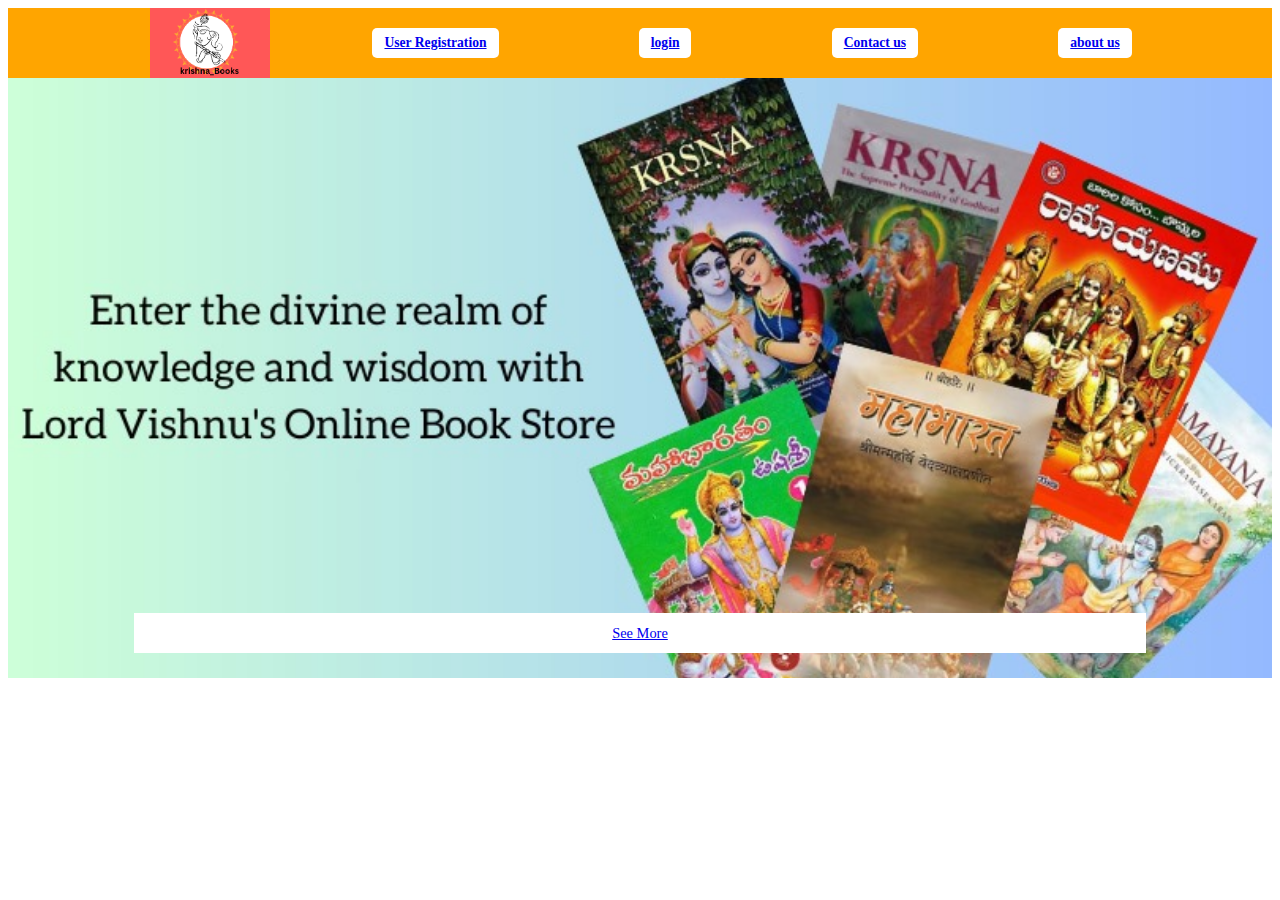
<file: index.html>
<!DOCTYPE html>
<html lang="en">
<head>
    <meta charset="UTF-8">
    <meta name="viewport" content="width=device-width, initial-scale=1.0">
    <title>home-page</title>
    <link rel="stylesheet" href="https://cdnjs.cloudflare.com/ajax/libs/font-awesome/6.5.1/css/all.min.css" integrity="sha512-DTOQO9RWCH3ppGqcWaEA1BIZOC6xxalwEsw9c2QQeAIftl+Vegovlnee1c9QX4TctnWMn13TZye+giMm8e2LwA==" crossorigin="anonymous" referrerpolicy="no-referrer" />
    <link rel="stylesheet"  href="style1.css">
    
</head>
<body>
    <header>
        <div class="nav">
            <div class="nav-logo border">
                <div class="logo"></div>
            </div>   

                 <div class="nav-User border">
                    
                        <a href="http://127.0.0.1:5500/User.html" target="_blank">User Registration</a>
                  
                </div>
                <div class="nav-Login border">
                    <a href="http://127.0.0.1:5500/login.html" target="_blank"> login</a>
                </div>
                <div class="nav-contact border">
                    <a href="http://127.0.0.1:5500/contact.html" target="_blank">Contact us</a>
                    
                    
                </div>
                <div class="about border">
                    <a href="http://127.0.0.1:5500/about-us.html" target="_blank">about us</a>


                </div>
        </div>
        
       <div class="main">
        <div class="main-message">
           <a href="http://127.0.0.1:5500/about-us.html" target="_blank">See More</a>

           
                
            
        </div>
       </div>
    </header>
    
    
</body>
</html>
</file>
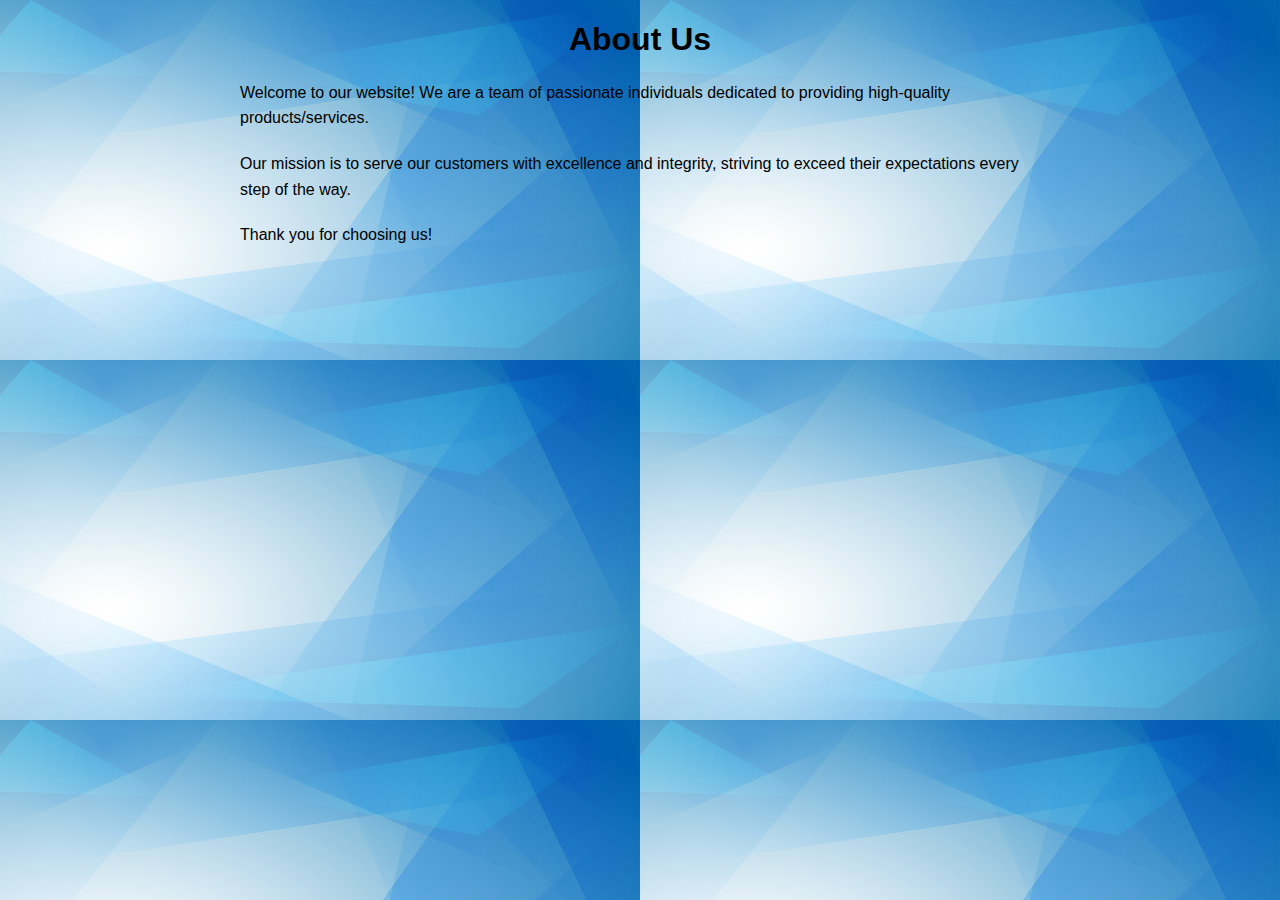
<file: about-us.html>
<!DOCTYPE html>
<html lang="en">
<head>
    <meta charset="UTF-8">
    <meta name="viewport" content="width=device-width, initial-scale=1.0">
    <title>About Us</title>
    <link rel="stylesheet" href="style.css">
</head>
<body background="aboutimg.jpg">
    <div class="container">
        <h1>About Us</h1>
        <p>Welcome to our website! We are a team of passionate individuals dedicated to providing high-quality products/services.</p>
        <p>Our mission is to serve our customers with excellence and integrity, striving to exceed their expectations every step of the way.</p>
        <p>Thank you for choosing us!</p>
    </div>
</body>
</html>
</file>
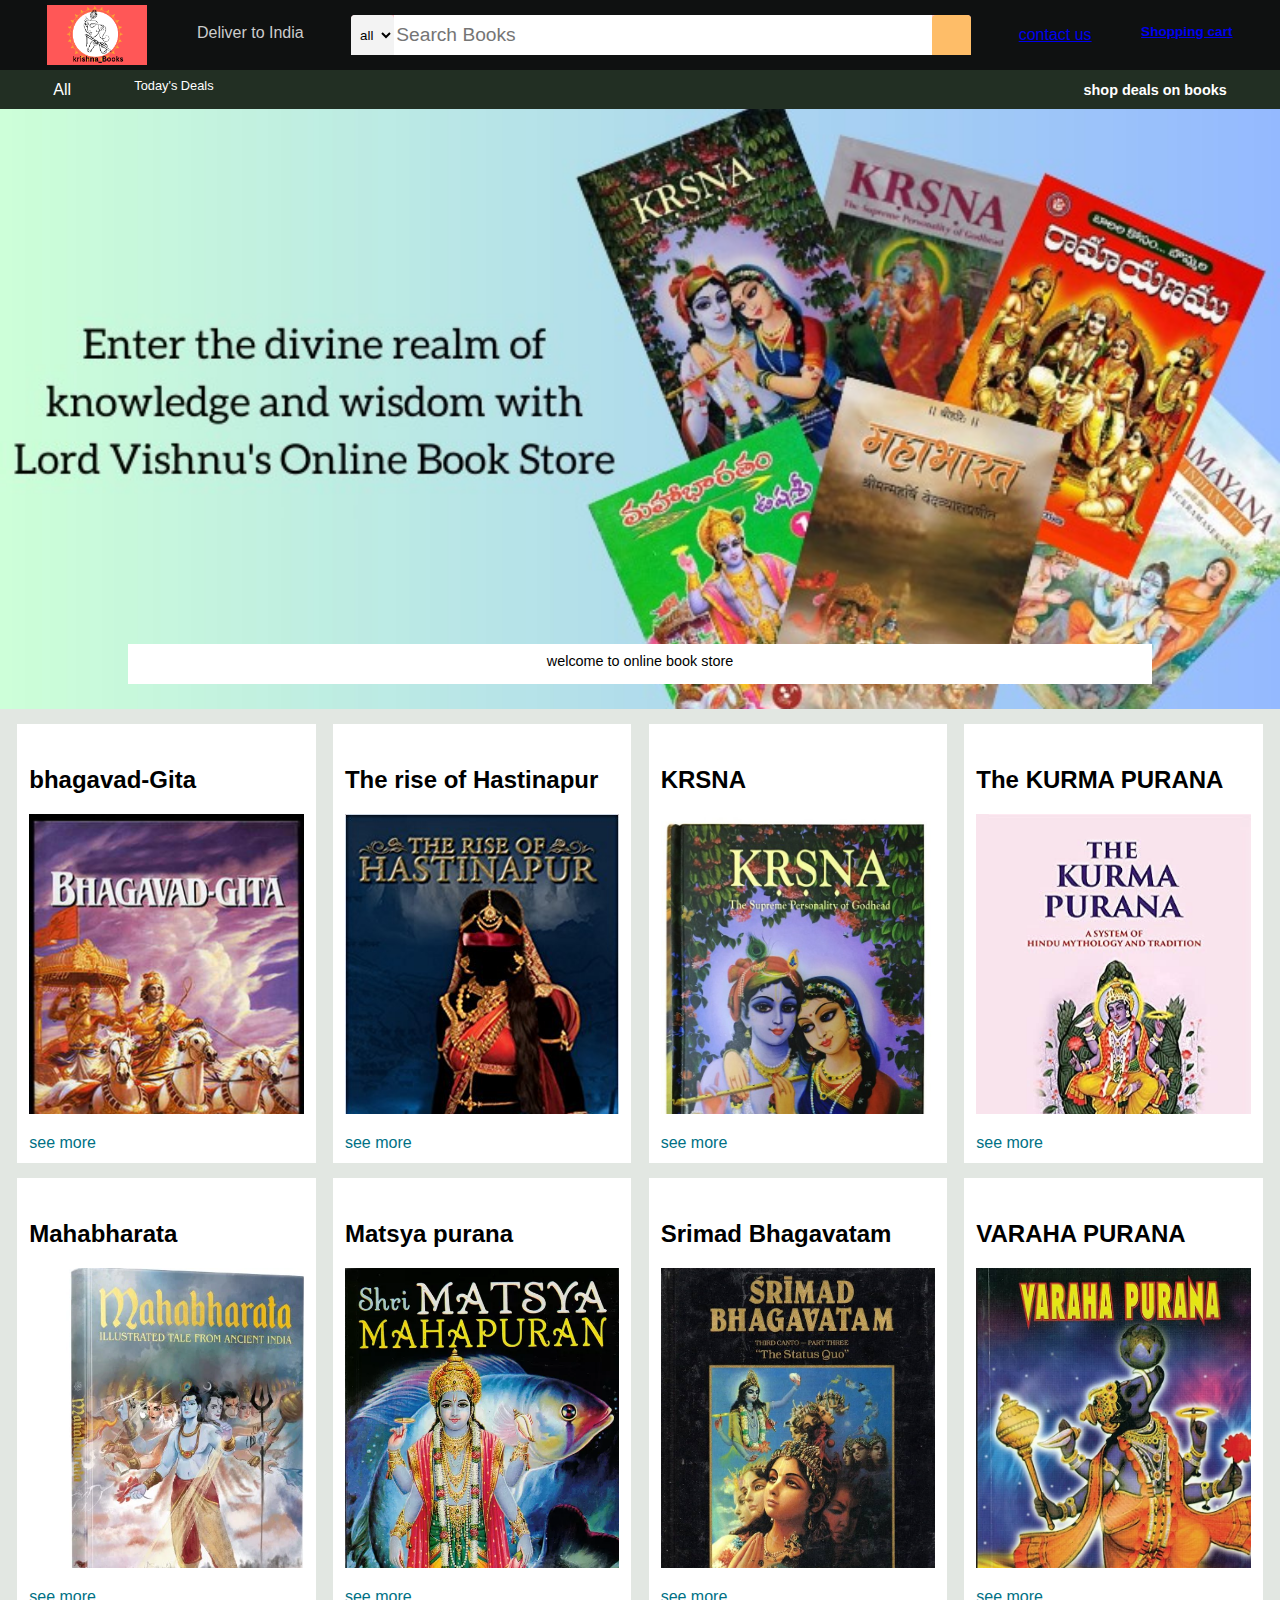
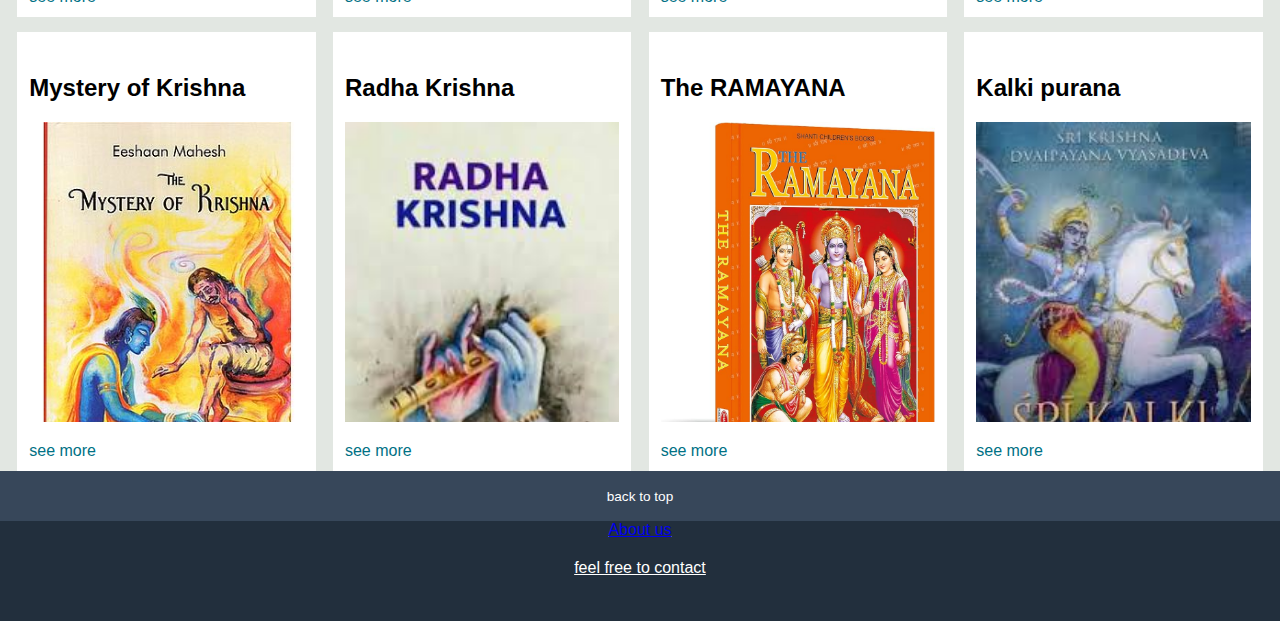
<file: book.html>
<!DOCTYPE html>
<html lang="en">
<head>
    <meta charset="UTF-8">
    <meta name="viewport" content="width=device-width, initial-scale=1.0">
    <title>Krishna_Books</title>
    <link rel="stylesheet" href="https://cdnjs.cloudflare.com/ajax/libs/font-awesome/6.5.1/css/all.min.css" integrity="sha512-DTOQO9RWCH3ppGqcWaEA1BIZOC6xxalwEsw9c2QQeAIftl+Vegovlnee1c9QX4TctnWMn13TZye+giMm8e2LwA==" crossorigin="anonymous" referrerpolicy="no-referrer" />
    <link rel="stylesheet" href="style.css">
    
</head>
<body>
    <header>
        <div class="nav">
            <div class="nav-logo border">
                <div class="logo"></div>
            </div>

            <div class="nav-address border">
                <div class="add-icon">
                    <i class="fa-solid fa-location-dot"></i>
                    <p class="add-first">Deliver to India </p>
                    
                    
                </div>
            </div>
                <div class="nav-search">
                    <select class="search-select">
                        <option>all</option>
                    </select>
                    <input placeholder="Search Books" class="search-input">
                    <div class="search-icon">
                        <i class="fa-solid fa-magnifying-glass"></i>
                    </div>
                </div>
                
            

                <div class="nav-signin border">
                    <a href="contact.html"> contact us</a>
                </div>

                
                <div class="nav-cart border">
                    <i class="fa-solid fa-cart-plus"></i>
                    <p> <a href="cart.html"> Shopping cart</a></p>
                </div>
        </div>
        
        <div class="panel">

             <div class="panel-All border">
                <i class="fa-solid fa-bars"></i>
                All

            </div>
            <div class="panel-ops ">
                <p> Today's Deals</p>

            </div>
            <div class="panel-deals border">
                shop deals on books
            </div>
        </div>
       
    </header>
    <div class="main">
        <div class="main-message">
            <p> welcome to online book store</p>
        </div>
    </div>
    <div class="shop">
        <div class="box1 box" >
            
           <div class="box-content">
            <h2>bhagavad-Gita</h2>
            <div class="box-img" style="background-image: url('bhagavad.jpg');"></div>
            <p>see more</p>
           </div>
        </div>
        <div class="box2 box" >
            <div class="box-content">
                <h2>The rise of Hastinapur</h2>
                <div class="box-img" style="background-image: url('hast.jpg');"></div>
                <p>see more</p>
               </div>

        </div>
        <div class="box3 box " >
            <div class="box-content">
                <h2>KRSNA</h2>
                <div class="box-img" style="background-image: url('krsna.jpeg');"></div>
                <p>see more</p>
               </div>
        </div>
        <div class="box4 box " >
            <div class="box-content">
                <h2>The KURMA PURANA</h2>
                <div class="box-img" style="background-image: url('kurma.jpg');"></div>
                <p>see more</p>
               </div>
        </div>

        <div class="box5 box" >
            
            <div class="box-content">
             <h2>Mahabharata</h2>
             <div class="box-img" style="background-image: url('maha.webp');"></div>
             <p>see more</p>
            </div>
         </div>
         <div class="box6 box" >
             <div class="box-content">
                 <h2>Matsya purana</h2>
                 <div class="box-img" style="background-image: url('matsya.webp');"></div>
                 <p>see more</p>
                </div>
 
         </div>
         <div class="box7 box " >
             <div class="box-content">
                 <h2>Srimad Bhagavatam</h2>
                 <div class="box-img" style="background-image: url('srimad.jpg');"></div>
                 <p>see more</p>
                </div>
         </div>
         <div class="box8 box " >
             <div class="box-content">
                 <h2>VARAHA PURANA</h2>
                 <div class="box-img" style="background-image: url('varaha.jpg');"></div>
                 <p>see more</p>
                </div>
         </div>
         <div class="box9 box" >
            
            <div class="box-content">
             <h2>Mystery of Krishna</h2>
             <div class="box-img" style="background-image: url('mystery.jpg');"></div>
             <p>see more</p>
            </div>
         </div>

         <div class="box10 box" >
            
            <div class="box-content">
             <h2>Radha Krishna</h2>
             <div class="box-img" style="background-image: url('radha.jpeg');"></div>
             <p>see more</p>
            </div>
         </div>

         <div class="box11 box" >
            
            <div class="box-content">
             <h2>The RAMAYANA</h2>
             <div class="box-img" style="background-image: url('ramayana.jpg');"></div>
             <p>see more</p>
            </div>
         </div>

         <div class="box12 box" >
            
            <div class="box-content">
             <h2>Kalki purana</h2>
             <div class="box-img" style="background-image: url('kaiki.jpeg');"></div>
             <p>see more</p>
            </div>
         </div>
         
    </div>
    <footer>
        <div class="foot-panel">
            back to top

        </div>
        <div class="foot-panel2">
           <center><u>
                <a href="about-us.html"> About us</a>
                <p>feel free to contact</p>
            
             </u>

             
        </div></center> 


        
    </footer>
</body>
</html>
</file>
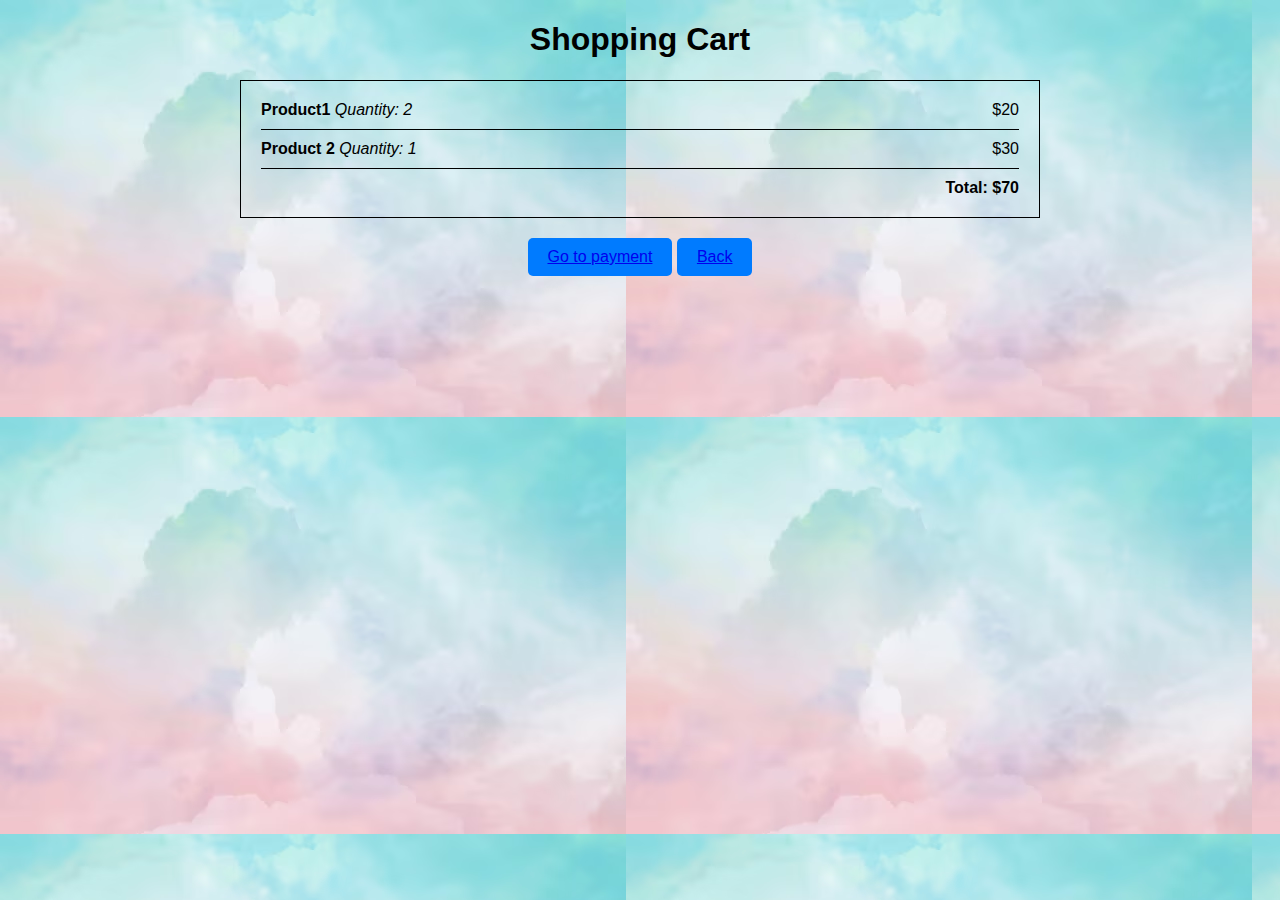
<file: cart.html>
<!DOCTYPE html>
<html lang="en">
<head>
    <meta charset="UTF-8">
    <meta name="viewport" content="width=device-width, initial-scale=1.0">
    <title>Shopping Cart</title>
    <link rel="stylesheet" href="style.css">
</head>
<body background="cartimg.avif">
    <div class="container">
        <h1>Shopping Cart</h1>
        <div class="cart">
            <div class="item">
                <span class="name">Product1</span>
                     <span class="price">$20</span>
                    <span class="quantity">Quantity: 2</span>
                
            </div>
            <div class="item">
                <span class="name">Product 2</span>
                <span class="price">$30</span>
                <span class="quantity">Quantity: 1</span>
            </div>
            <div class="total">
                Total: $70
                
            </div>
        </div>
    </div>
    <center> <span><button>
        <a href="payment.html" target="_blank">Go to payment</a>
    </button>
        <button>
            <a href="book.html">Back</a>
        </button></span></center>
   
</body>
</html>
</file>
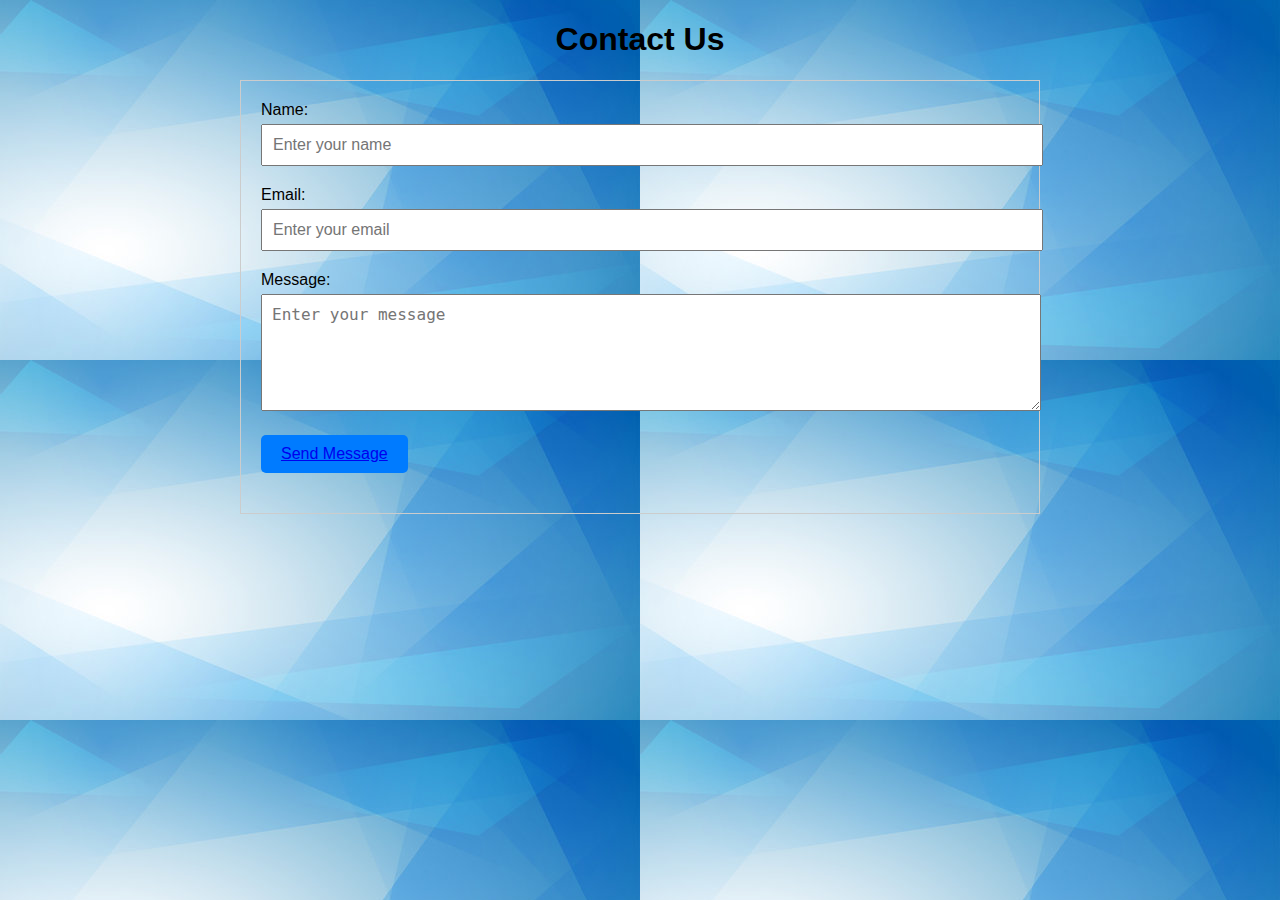
<file: contact.html>
<!DOCTYPE html>
<html lang="en">
<head>
    <meta charset="UTF-8">
    <meta name="viewport" content="width=device-width, initial-scale=1.0">
    <title>Contact Us</title>
    <link rel="stylesheet" href="style.css">
</head>
<body background="aboutimg.jpg">
    <div class="container">
        <h1>Contact Us</h1>
        <form action="#" method="POST">
            <div class="form-group">
                <label for="name">Name:</label>
                <input type="text" id="name" name="name" placeholder="Enter your name" required>
            </div>
            <div class="form-group">
                <label for="email">Email:</label>
                <input type="email" id="email" name="email" placeholder="Enter your email" required>
            </div>
            <div class="form-group">
                <label for="message">Message:</label>
                <textarea id="message" name="message" rows="5" placeholder="Enter your message" required></textarea>
            </div>
            <div class="form-group">
                <button type="submit"> <a href="index.html">Send Message</a></button>
            </div>
        </form>
    </div>
</body>
</html>
</file>
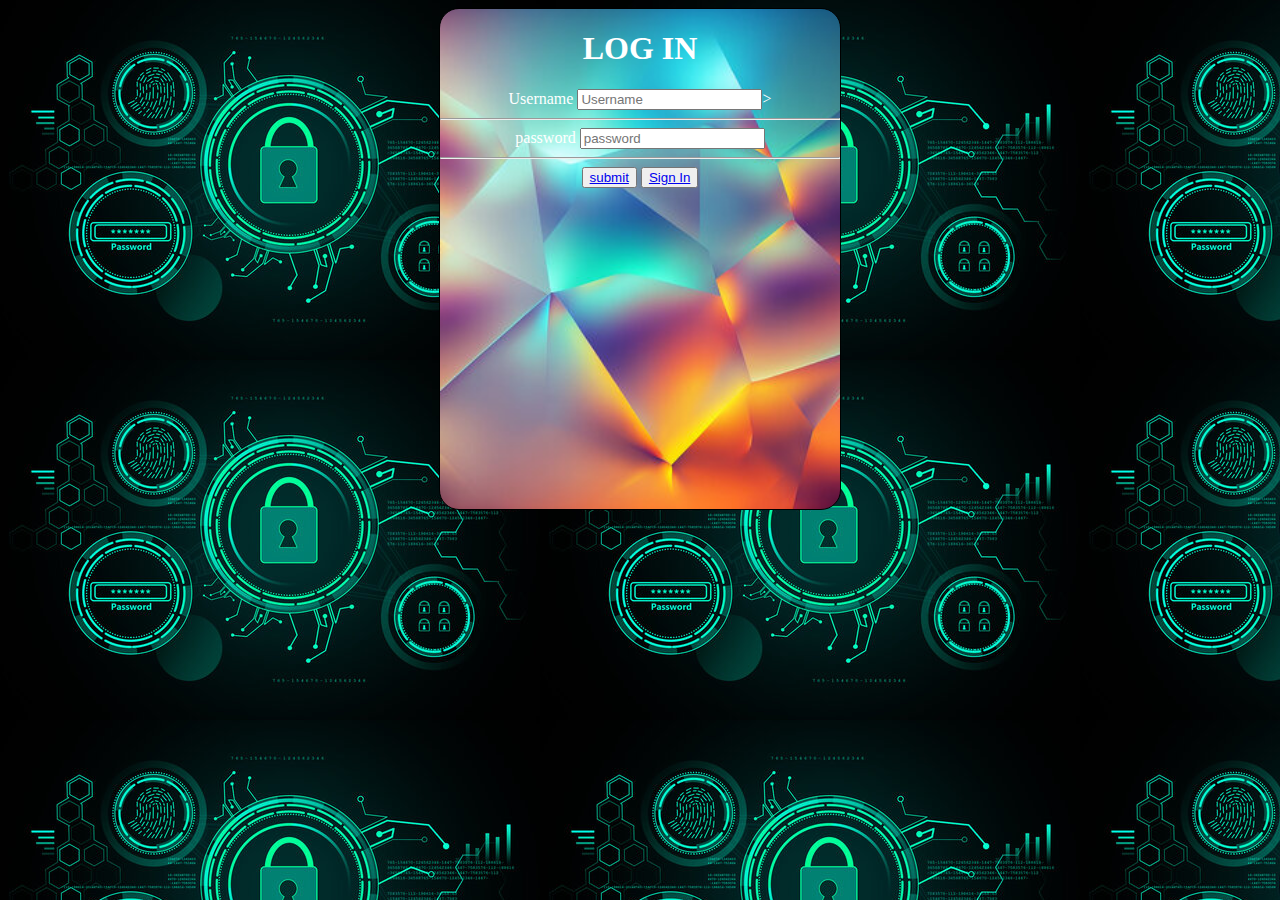
<file: login.html>
<!DOCTYPE html>
<html lang="en">
<head>
    <meta charset="UTF-8">
    <meta name="viewport" content="width=device-width, initial-scale=1.0">
    <title>login</title>
    <link rel="stylesheet" href="stylogin.css">
</head>
<body background="loginbg.jpg">
<center>
    <div class="login">
        <form >
            <h1> LOG IN</h1>
            <label>Username</label>
            <input type="text" id="Username "  name="username" placeholder="Username" required>><br><hr>
            <label >password</label>
            <input type="password"  id="password "  name="password" placeholder="password" required><br><hr>
            <button>
                <a href="book.html" target="_blank">submit</a>
            </button>
            <button>
                <a href="User.html" target="_blank">Sign In</a>
            </button>
            
        </form>
    </div>
</center>
</body>
</html>
</file>
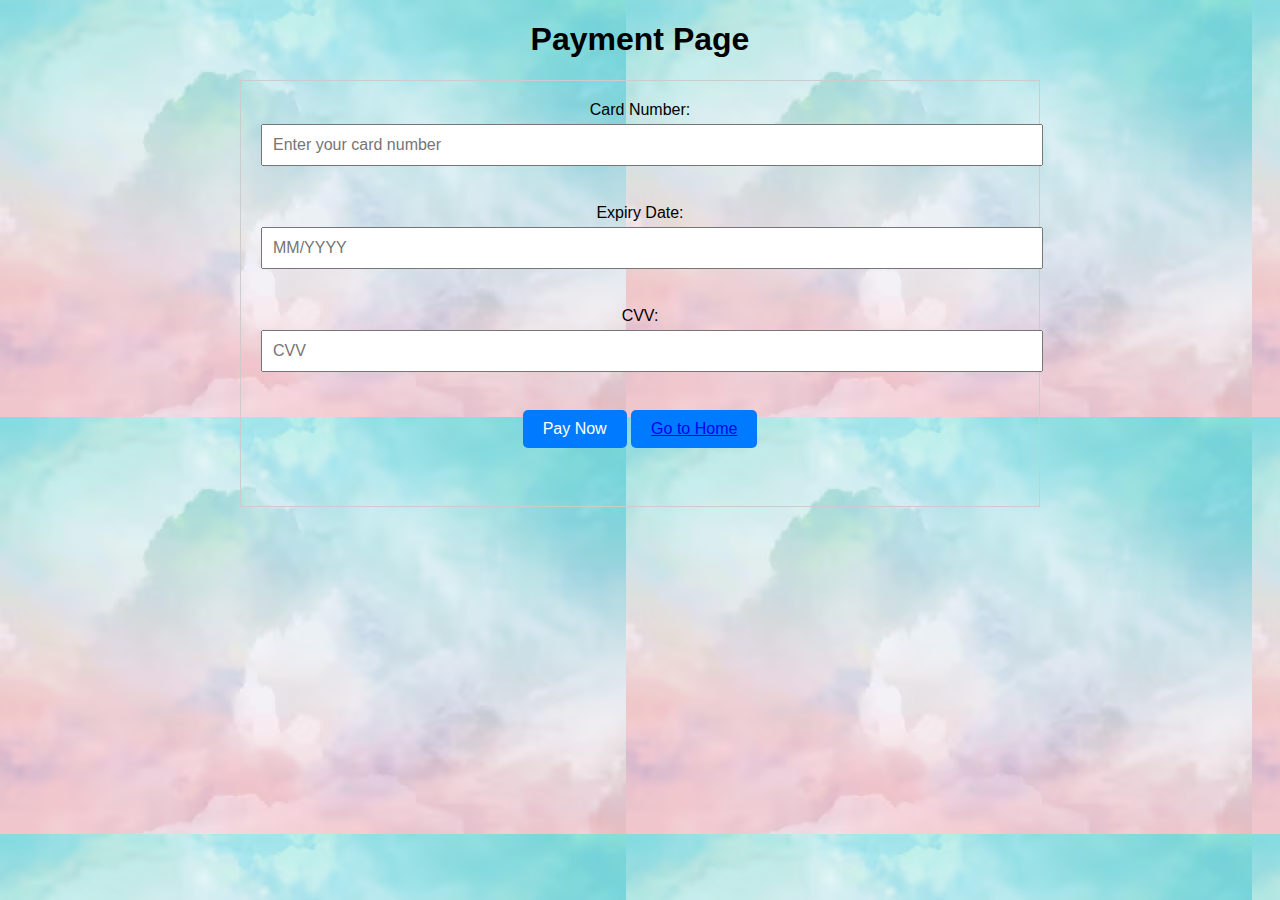
<file: payment.html>
<!DOCTYPE html>
<html lang="en">
<head>
    <meta charset="UTF-8">
    <meta name="viewport" content="width=device-width, initial-scale=1.0">
    <title>Payment Page</title>
    <link rel="stylesheet" href="style.css">
</head>
<body background="cartimg.avif"><center>
    <div class="container">
        <h1>Payment Page</h1>
        <form action="#">
            <div class="form-group">
                <label for="card-number">Card Number:</label>
                <input type="text" id="card-number" name="card-number" placeholder="Enter your card number" required>
            </div><br>
            <div class="form-group">
                <label for="expiry">Expiry Date:</label>
                <input type="text" id="expiry" name="expiry" placeholder="MM/YYYY" required>
            </div><br>
            <div class="form-group">
                <label for="cvv">CVV:</label>
                <input type="text" id="cvv" name="cvv" placeholder="CVV" required>
            </div><br>
            <div class="form-group">
                <button type="submit">Pay Now</button>
                <button type="submit">
                    <a href="index.html">Go to Home</a>
                </button>
            </div><br>
        </form>
    </div>
</body></center>
</html>
</file>
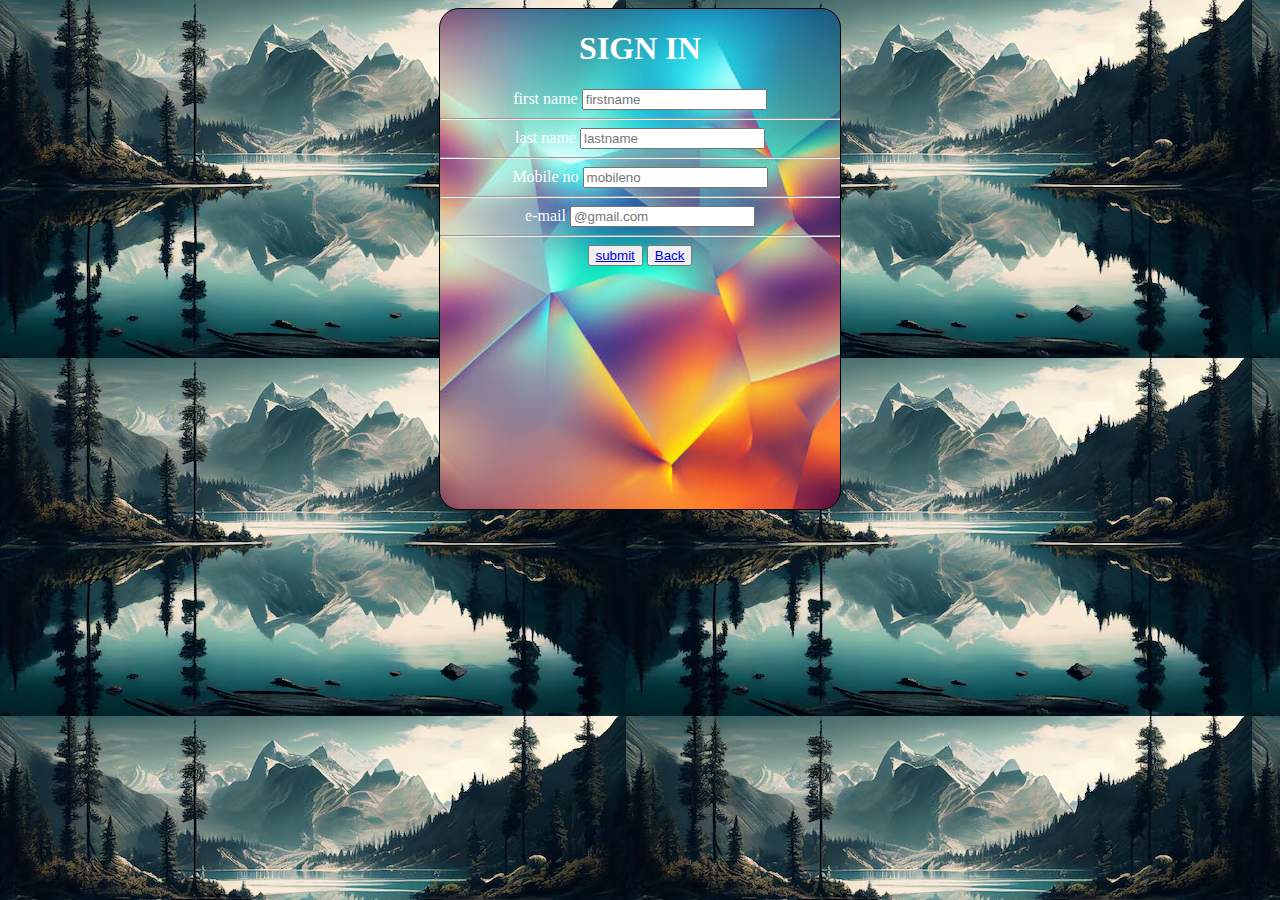
<file: User.html>
<!DOCTYPE html>
<html lang="en">
<head>
    <meta charset="UTF-8">
    <meta name="viewport" content="width=device-width, initial-scale=1.0">
    <title>user-reg</title>
    <link rel="stylesheet" href="stylogin.css">
</head>
<body background="img.avif">
    <center>
        <div class="login">
            <form >
                <h1> SIGN IN</h1>
                <label>first name</label>
                <input type="text" id="firstname "  name="firstname" placeholder="firstname" required><br><hr>
                <label >last name</label>
                <input type="text"  id="lastname "  name="lastname" placeholder="lastname" required><br><hr>
                <label >Mobile no</label>
                <input type="text"  id="mobileno "  name="mobileno" placeholder="mobileno" required><br><hr>
                <label >e-mail</label>
                <input type="text" id="e-mail "  name="e-mail" placeholder="@gmail.com" required><br><hr>
                <button>
                    <a href="login.html" target="_blank">submit</a>
                </button>
                <button>
                    <a href="index.html" target="_blank">Back</a>
                </button>
                
            </form>
        </div>
    </center>
    
    
</body>
</html>
</file>
<file: style1.css>
{
    margin: 0;
    font-family: Arial;
    border:border-box;
    
}

.nav{
    height: 70px;
    background-color: orange;
    color:black;
    display: flex;
    align-items: center;
    justify-content: space-evenly;
}
.nav-logo{
    height: 200px`;
    width:80px;
}

.logo{
    background-image: url("logo1.png");
    background-size: cover;
    height: 70px;
    width: 150%;
}
.border{
    border:2px solid transparent;

}
.border:hover{
    border:1.5px solid black; 
}


.nav-contact i {
   font-size: 20px;
   
}


.nav-contact{
    font-size: 0.85rem;
    font-weight: 700;
    background-color:white;
    padding: 5px 10px;
    border-radius: 5px;
}
.nav-User{
    font-size: 0.85rem;
    font-weight: 700;
    background-color:white;
    padding: 5px 10px;
    border-radius: 5px;
}
.nav-Login{
    font-size: 0.85rem;
    font-weight: 700;
    background-color: white;
    padding: 5px 10px;
    border-radius: 5px;
}
.about{
    font-size: 0.85rem;
    font-weight: 700;
    background-color:white;
    padding: 5px 10px;
    border-radius: 5px;
}
.main{
    background-image: url("hero_image.jpg");
    height: 600px;
    
    background-size: cover;
    display: flex;
    justify-content: center;
    align-items: flex-end;
}

.main-message{
    background-color: white;
    color: black;
    height: 40px;
    display: flex;
    align-items: center;
    justify-content: center;
    bottom: 25px;
    font-size: 0.9rem;
    width: 80%;
    margin-bottom: 25px;

}
</file>
<file: style.css>
{
    margin: 0;
    font-family: Arial;
    border:border-box;
    
}

.nav{
    height: 70px;
    background-color: #0f1111;
    color: white;
    display: flex;
    align-items: center;
    justify-content: space-evenly;
}
.nav-logo{
    height: 70px`;
    width:100px;
}

.logo{
    background-image: url("logo1.png");
    background-size: cover;
    height: 60px;
    width: 100%;
}
.border{
    border:2px solid transparent;

}
.border:hover{
    border:1.5px solid white; 
}

/*box2*/

.add-first{
    color:#cccccc;
    font-size: 1rem;
}
.add-icon{
    align-items: center;
}
/**box**/
.nav-search{
    display: flex;
    justify-content: space-evenly;
    background-color: pink;
    width: 620px;
    height: 40px;
    border-radius: 4px;
   

}
.nav-search:hover{
    border: 2px solid orange;
}
.search-select{
    background-color:#f3f3f3;
    width: 50px;
    text-align: center;
    border-top-left-radius: 4px;
    border-top-right-radius: 4px;
    border: none;

}
.search-input{
    width: 100%;
    font-size: 1.2rem;
    border: none;
}
.search-icon{
    width:45px;
    display: flex;
    justify-content: center;
    align-items: center;
    font-size: 1.2rem;
    background-color:  #febd68;
    border-top-left-radius: 4px;
    border-top-right-radius: 4px;

}
.nav-signin{
    font-size: 1rem;
    display: flex;
    
  
}
.nav-cart i {
   font-size: 20px;
}
.nav-cart{
    font-size: 0.85rem;
    font-weight: 700;
}
/**panel**/
.panel{
    height: 39px;
    background-color: #222f23;
    display: flex;
    color: white;
    align-items: center;
    justify-content: space-evenly;
}
.panel-ops{
    display: inline;
    width: 70%;
    font-size: 0.8rem;
    margin-left: 10px;
}
.panel-deals{
    font-size: 0.9rem;
    font-weight: 700;
}

/**main**/
.main{
    background-image: url("hero_image.jpg");
    height: 600px;
    background-size: cover;
    display: flex;
    justify-content: center;
    align-items: flex-end;
}

.main-message{
    background-color: white;
    color: black;
    height: 40px;
    display: flex;
    align-items: center;
    justify-content: center;
    bottom: 25px;
    font-size: 0.9rem;
    width: 80%;
    margin-bottom: 25px;

}
/**books**/
.shop{
    display: flex;
    flex-wrap: wrap;
    justify-content: space-evenly;
    background-color: #e2e7e2;
}
.box{
    border: 2px solid transparent;
    height: 400px;
    width:23%;
    background-color: white;
    padding: 20px 0px 15px;
    margin-top: 15px;
}
.box-img{
    height: 300px;
    background-size: cover;
    margin-top: 1rem;
    margin-bottom: 1rem;

}
.box-content{
    margin-left: 10px;
    margin-right: 10px;

}
.box-content p{
    color: #007185;
}
/**footer**/
.footer{
    margin-top: 15px;
}
.foot-panel{
    background-color:#37475a ;
    color: white;
    height: 50px;
    display: flex;
    align-items: center;
    justify-content: center;
    font-size: 0.85rem;
}
.foot-panel2{
    background-color: #222f3d;
    color: white;
    height: 100px;
    display:flex ;
    justify-content: space-evenly;
}
 .foot-panel2 ul a{

    display: block;
}




/**Shopping code**/

.container {
    max-width: 800px;
    margin: 20px auto;
    padding: 0 20px;
}

h1 {
    text-align: center;
}

.cart {
    border: 1px solid black;
    padding: 20px;
}

.item {
    margin-bottom: 10px;
    border-bottom: 1px solid black;
    padding-bottom: 10px;
}

.name {
    font-weight: bold;
}

.price {
    float: right;
}

.quantity {
    font-style: italic;
}

.total {
    font-weight: bold;
    text-align: right;
    margin-top: 10px;
}



.img{
    height: 10px;
    background-size: cover;
    margin-top: 1rem;
    margin-bottom: 1rem;

}



/**payment**//
body {
    font-family: Arial, sans-serif;
    margin: 0;
    padding: 0;
}

.container {
    max-width: 800px;
    margin: 20px auto;
    padding: 0 20px;
}

h1 {
    text-align: center;
}

form {
    border: 1px solid #ccc;
    padding: 20px;
}

.form-group {
    margin-bottom: 20px;
}

label {
    display: block;
    margin-bottom: 5px;
}

input[type="text"] {
    width: 100%;
    padding: 10px;
    font-size: 16px;
}

button {
    background-color: #007bff;
    color: #fff;
    border: none;
    padding: 10px 20px;
    cursor: pointer;
    font-size: 16px;
    border-radius: 5px;
}

button:hover {
    background-color: #0056b3;
}



/**contact**/
body {
    font-family: Arial, sans-serif;
    margin: 0;
    padding: 0;
}

.container {
    max-width: 800px;
    margin: 20px auto;
    padding: 0 20px;
}

h1 {
    text-align: center;
}

form {
    border: 1px solid #ccc;
    padding: 20px;
}

.form-group {
    margin-bottom: 20px;
}

label {
    display: block;
    margin-bottom: 5px;
}

input[type="text"],
input[type="email"],
textarea {
    width: 100%;
    padding: 10px;
    font-size: 16px;
}

textarea {
    resize: vertical;
}

button {
    background-color: #007bff;
    color: #fff;
    border: none;
    padding: 10px 20px;
    cursor: pointer;
    font-size: 16px;
    border-radius: 5px;
}

button:hover {
    background-color: #0056b3;
}


/**about us**/
body {
    font-family: Arial, sans-serif;
    margin: 0;
    padding: 0;
}

.container {
    max-width: 800px;
    margin: 20px auto;
    padding: 0 20px;
}

h1 {
    text-align: center;
}

p {
    line-height: 1.6;
    margin-bottom: 20px;
}
</file>
<file: stylogin.css>
/** login page**/
.login{
    border:1px solid black;
    width: 400px;
    height: 500px;
    background: url('hello.jpg');
    color: white;
    border-radius: 20px;
    box-shadow: 0px 0px 20px rgba(0,0,0,0,0.75);
    background-size: cover;
    background-position: center;
    overflow:hidden;
}
.form{
    display:block;
    box-sizing: border-box;
    padding: 40px;
    width: 100%;
    height:100%;
    backdrop-filter: brightness(40%);
    flex-direction: column;
    display: flex;
    gap:5px
}
.h1{
    font-weight: normal;
    font-size: 24px;
    text-shadow: 0px 0px 2px rgba(0,0,0,0,0.5);
    margin-bottom: 60px;

}
.label{
    color: rgba(255,255,255,0.8);
    text-transform: uppercase;
    font-size: 10px;
    letter-spacing: 2px;
    padding-left: 10px;
}
.input{
    background: rgba(255,255,255,0.3);
    height: 40px;
    line-height: 40px;
    border-radius: 20px;
    padding: 0px 20px;
    border: none;
    margin-bottom: 20px;
    color: white;
}
</file>
